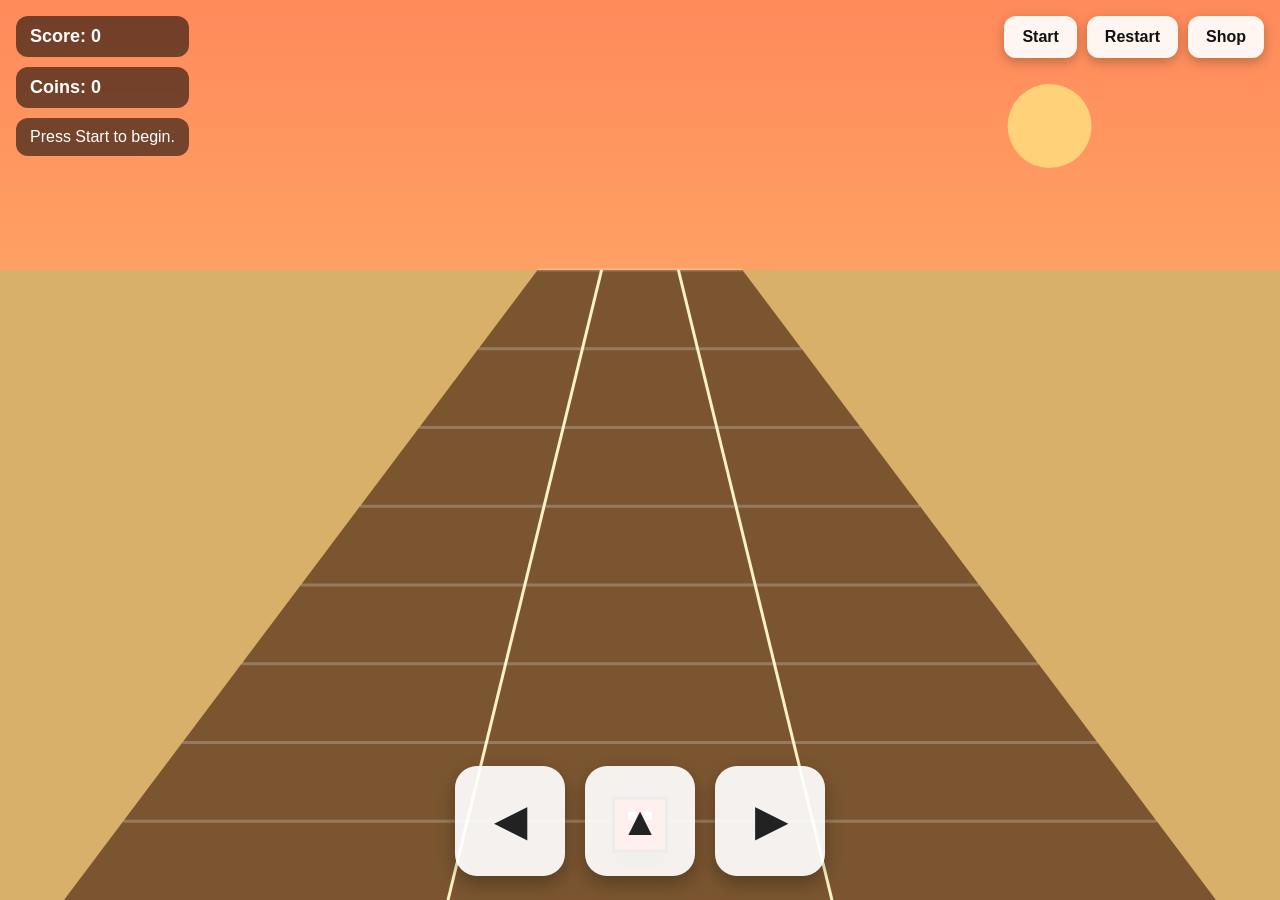
<file: index.html>
<!DOCTYPE html>
<html lang="en">
<head>
  <meta charset="UTF-8" />
  <meta name="viewport" content="width=device-width, initial-scale=1.0" />
  <title>Fake 3D Runner</title>
  <link rel="stylesheet" href="style.css" />
</head>
<body>
  <div class="hud">
    <div class="hud-box">Score: <span id="score">0</span></div>
    <div class="hud-box">Coins: <span id="coins">0</span></div>
    <div class="hud-box message" id="message">Press Start to begin.</div>
  </div>

  <div class="top-buttons">
    <button id="startBtn">Start</button>
    <button id="restartBtn">Restart</button>
    <a href="shop.html" class="shop-link">Shop</a>
  </div>

  <canvas id="gameCanvas"></canvas>

  <div class="controls">
    <button id="leftBtn">◀</button>
    <button id="jumpBtn">▲</button>
    <button id="rightBtn">▶</button>
  </div>

  <script src="game.js"></script>
</body>
</html>
</file>
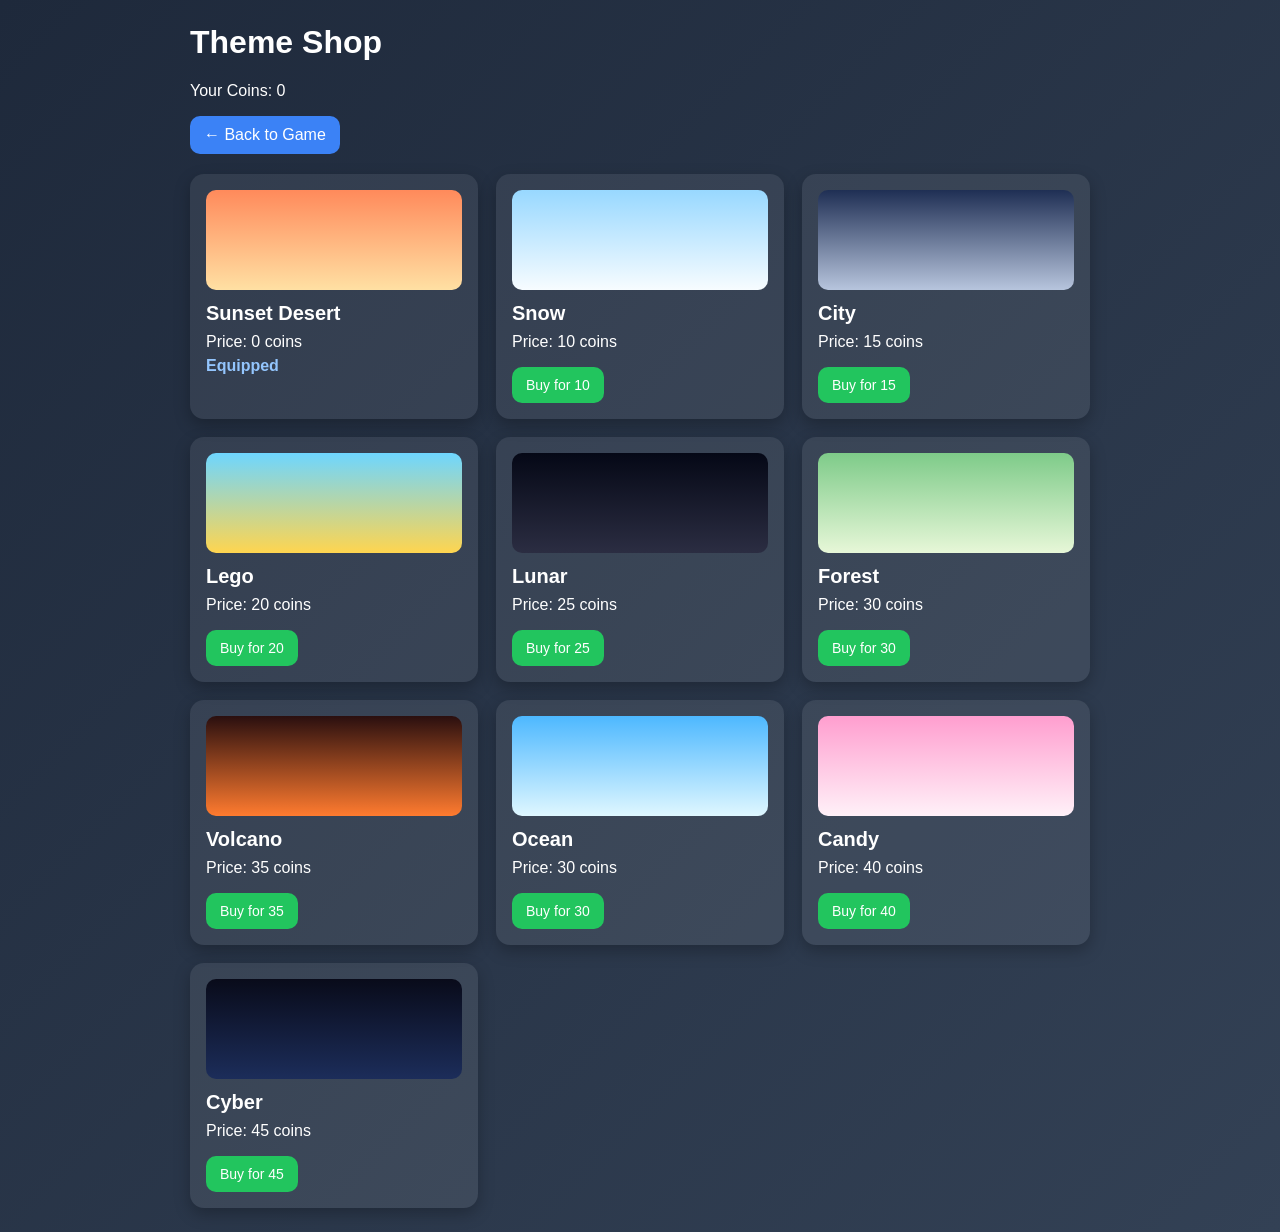
<file: shop.html>
<!DOCTYPE html>
<html lang="en">
<head>
  <meta charset="UTF-8">
  <meta name="viewport" content="width=device-width, initial-scale=1.0">
  <title>Theme Shop</title>
  <link rel="stylesheet" href="shop.css">
</head>
<body>
  <div class="shop-container">
    <h1>Theme Shop</h1>
    <p>Your Coins: <span id="coinDisplay">0</span></p>
    <a href="index.html" class="back-link">← Back to Game</a>

    <div id="themeList" class="theme-list"></div>
  </div>

  <script src="shop.js"></script>
</body>
</html>
</file>
<file: style.css>
* {
  box-sizing: border-box;
  margin: 0;
  padding: 0;
}

body {
  overflow: hidden;
  font-family: Arial, sans-serif;
  background: #111;
}

canvas {
  display: block;
  width: 100vw;
  height: 100vh;
}

.hud {
  position: fixed;
  top: 16px;
  left: 16px;
  display: flex;
  flex-direction: column;
  gap: 10px;
  z-index: 20;
}

.hud-box {
  background: rgba(0, 0, 0, 0.55);
  color: white;
  padding: 10px 14px;
  border-radius: 12px;
  font-size: 18px;
  font-weight: bold;
  backdrop-filter: blur(4px);
  max-width: 260px;
}

.message {
  font-size: 16px;
  font-weight: normal;
}

.top-buttons {
  position: fixed;
  top: 16px;
  right: 16px;
  display: flex;
  gap: 10px;
  z-index: 20;
}

.top-buttons button,
.shop-link {
  background: rgba(255, 255, 255, 0.92);
  color: #111;
  border: none;
  border-radius: 12px;
  padding: 12px 18px;
  font-size: 16px;
  font-weight: bold;
  text-decoration: none;
  cursor: pointer;
  box-shadow: 0 4px 12px rgba(0, 0, 0, 0.25);
}

.controls {
  position: fixed;
  bottom: 24px;
  left: 50%;
  transform: translateX(-50%);
  display: flex;
  gap: 20px;
  z-index: 30;
}

.controls button {
  width: 110px;
  height: 110px;
  font-size: 40px;
  border: none;
  border-radius: 22px;
  background: rgba(255, 255, 255, 0.92);
  color: #222;
  font-weight: bold;
  box-shadow: 0 8px 18px rgba(0, 0, 0, 0.28);
  cursor: pointer;
  touch-action: manipulation;
}

.controls button:active {
  transform: scale(0.95);
}

@media (max-width: 700px) {
  .hud {
    top: 10px;
    left: 10px;
    gap: 8px;
  }

  .hud-box {
    font-size: 15px;
    padding: 8px 12px;
    max-width: 220px;
  }

  .message {
    font-size: 14px;
  }

  .top-buttons {
    top: 10px;
    right: 10px;
    gap: 8px;
  }

  .top-buttons button,
  .shop-link {
    font-size: 14px;
    padding: 10px 12px;
    border-radius: 10px;
  }

  .controls {
    bottom: 18px;
    gap: 14px;
  }

  .controls button {
    width: 92px;
    height: 92px;
    font-size: 34px;
    border-radius: 18px;
  }
}
</file>
<file: shop.css>
body {
  margin: 0;
  font-family: Arial, sans-serif;
  background: linear-gradient(135deg, #1e293b, #334155);
  color: white;
  min-height: 100vh;
}

.shop-container {
  max-width: 900px;
  margin: 0 auto;
  padding: 24px;
}

h1 {
  margin-top: 0;
}

.back-link {
  display: inline-block;
  margin-bottom: 20px;
  color: white;
  text-decoration: none;
  background: #3b82f6;
  padding: 10px 14px;
  border-radius: 10px;
}

.theme-list {
  display: grid;
  grid-template-columns: repeat(auto-fit, minmax(220px, 1fr));
  gap: 18px;
}

.theme-card {
  background: rgba(255,255,255,0.08);
  border-radius: 14px;
  padding: 16px;
  box-shadow: 0 6px 16px rgba(0,0,0,0.25);
}

.preview {
  height: 100px;
  border-radius: 10px;
  margin-bottom: 12px;
}

.theme-card h2 {
  margin: 0 0 8px 0;
  font-size: 20px;
}

.theme-card p {
  margin: 6px 0;
}

.theme-card button {
  margin-top: 10px;
  border: none;
  border-radius: 10px;
  padding: 10px 14px;
  font-size: 14px;
  cursor: pointer;
}

.buy-btn {
  background: #22c55e;
  color: white;
}

.equip-btn {
  background: #f59e0b;
  color: white;
}

.owned-text {
  color: #93c5fd;
  font-weight: bold;
}
</file>
